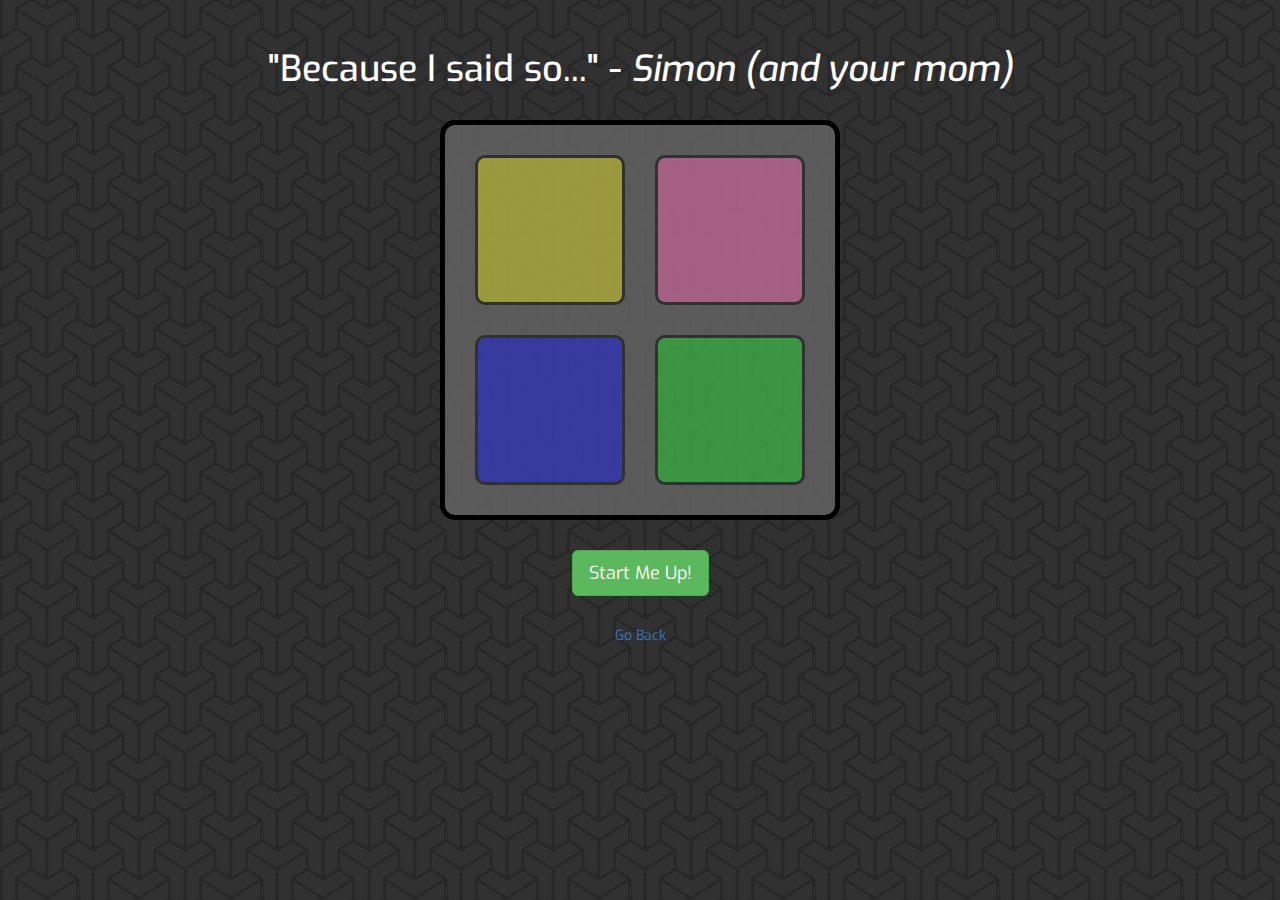
<file: public/projects/simon/index.html>
<!DOCTYPE html>
<html>
<head>
    <link rel="stylesheet" type="text/css" href="https://maxcdn.bootstrapcdn.com/bootstrap/3.3.7/css/bootstrap.min.css">
    <link href="https://fonts.googleapis.com/css?family=Exo:400,400i,500,500i" rel="stylesheet">
    <link rel="stylesheet" type="text/css" href="css/simple-simon.css">
    <title>Simple Simon</title>
</head>
<body>
    <div class="container">
        <h1>"Because I said so..." - <em>Simon (and your mom)</em></h1>
        <div class="round"></div>
        <div class="game-border">
            <div class="simon-button button" id="red" data-value="1"></div>
            <div class="simon-button button" id="yellow" data-value="2"></div>
            <div class="simon-button button" id="green" data-value="3"></div>
            <div class="simon-button button" id="blue" data-value="4"></div>  
        </div>
        <button class="btn btn-success btn-lg" id="start">Start Me Up!</button>
        <!-- <audio id="tone1" preload>
            <source src="audio/audioclip1.mp3" type="audio/mpeg">
            Your browser does not support the audio element
        </audio>
        <audio id="tone2" preload>
            <source src="audio/audioclip2.mp3" type="audio/mpeg">
            Your browser does not support the audio element
        </audio>
        <audio id="tone3" preload>
            <source src="audio/audioclip3.mp3" type="audio/mpeg">
            Your browser does not support the audio element
        </audio>
        <audio id="tone4" preload>
            <source src="audio/audioclip4.mp3" type="audio/mpeg">
            Your browser does not support the audio element
        </audio> -->
    </div>
    <div class="text-center">
        <a href="/../../personal.php#portfolio">Go Back</a>
    </div>

    <script type="text/javascript" src="https://ajax.googleapis.com/ajax/libs/jquery/2.1.3/jquery.min.js"></script>
    <!-- jQuery -->
    <script src="https://ajax.googleapis.com/ajax/libs/jquery/1.12.4/jquery.min.js"></script>
    <script type="text/javascript" src="js/simple-simon.js"></script>
</body>
</html>
</file>
<file: public/projects/simon/css/simple-simon.css>
body {
    font-family: 'Exo', sans-serif;
    background-image: url('../img/escheresque.png');
}
h1 {
    font-family: inherit;
    text-align: center;
    margin-top: 50px;
    margin-bottom: 30px;
    color: white;
}
h2 {
    font-family: inherit;
    text-align: center;
    color: white;
}
.container {

}
.game-border {
    height: 400px;
    width: 400px;
    border: 5px solid black;
    border-radius: 15px;
    margin: auto;
    background-color: rgba(105, 105, 105, .75);
}

.simon-button {
    height: 150px;
    width: 150px;
    margin: 30px;
    border: 3px solid black;
    border-radius: 10px;
    opacity: .45;
}

.btn {
    font-family: inherit;
    display: block;
    margin: 30px auto;
}

.text-center {
    margin-bottom: 40px;
}

#red {
    background-color: hotpink;
    float: right; 
}

#yellow {
    background-color: #E8E51A;
    clear: left;
}

#green {
    background-color: #18DB28;
    float: right;
    margin-top: 0px
}

#blue {
    background-color: #0C14F0;
    clear: left;
}
</file>
